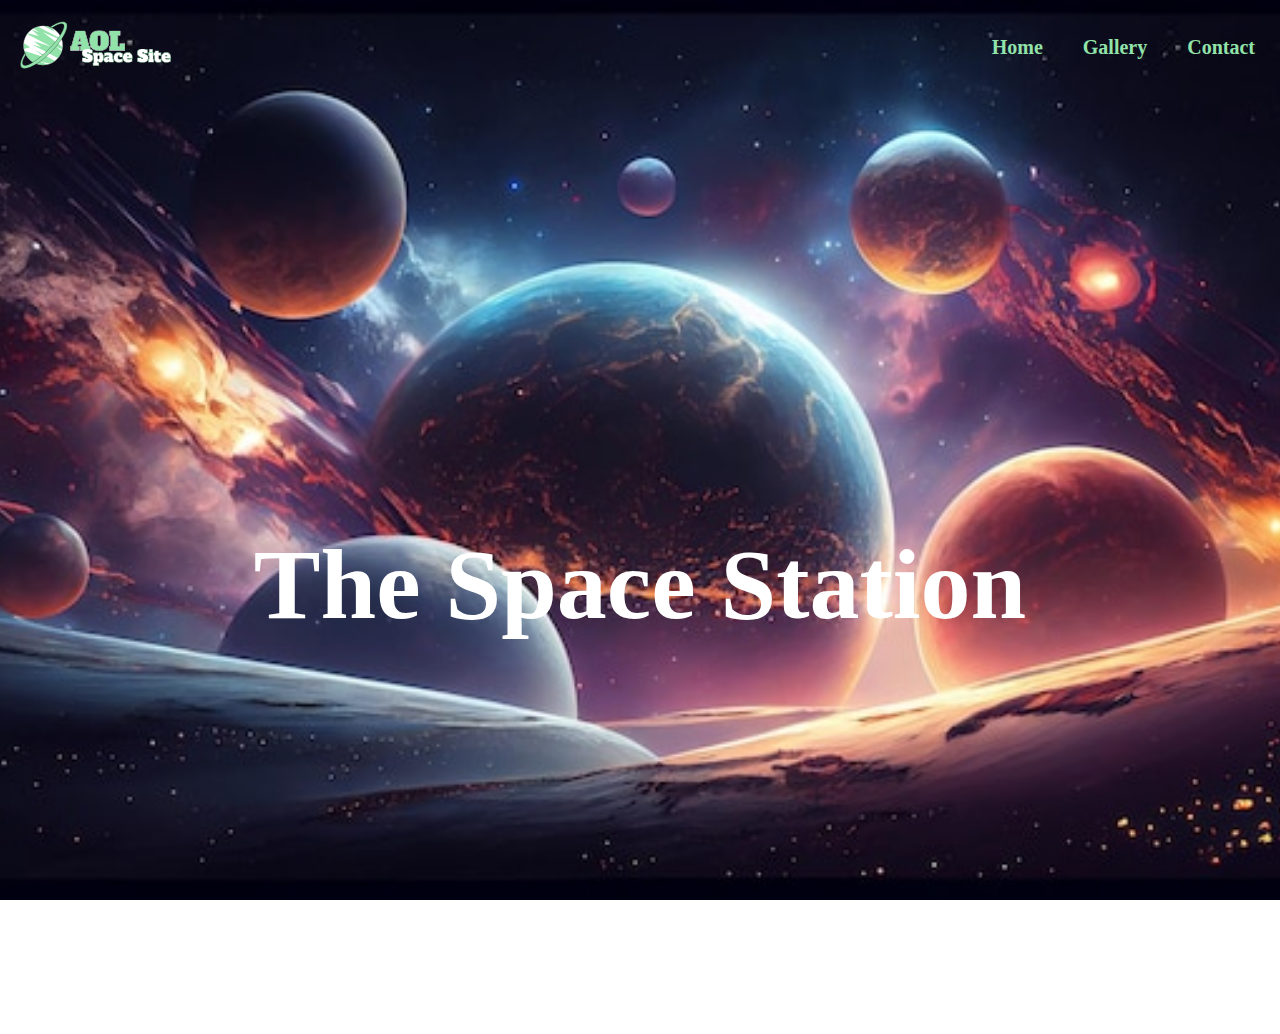
<file: Basic_HTML_Website/index.html>
<!DOCTYPE html>
<html lang="en">
<head>
    <meta charset="UTF-8">
    <meta name="viewport" content="width=device-width, initial-scale=1.0">
    <link rel="stylesheet" href="styles/style.css" />
    <title>Document</title>
</head>
<body class="bg-image">
    <header>
        <nav id="nav">
            <div id="logo">
                <img src="images/JG_Project_Logo.svg" alt="">
            </div>
            <ul>
                <li><a href="index.html">Home</a></li>
                <li><a href="gallery.html">Gallery</a></li>
                <li><a href="contact.html">Contact</a></li>
            </ul>
        </nav>
    </header>
    <main>
        <section id="hero">
            <div>
                <h1>The Space Station</h1>
            </div>
        </section>
        
    </main>
    <footer>
    
    </footer>
</body>

</html>
</file>
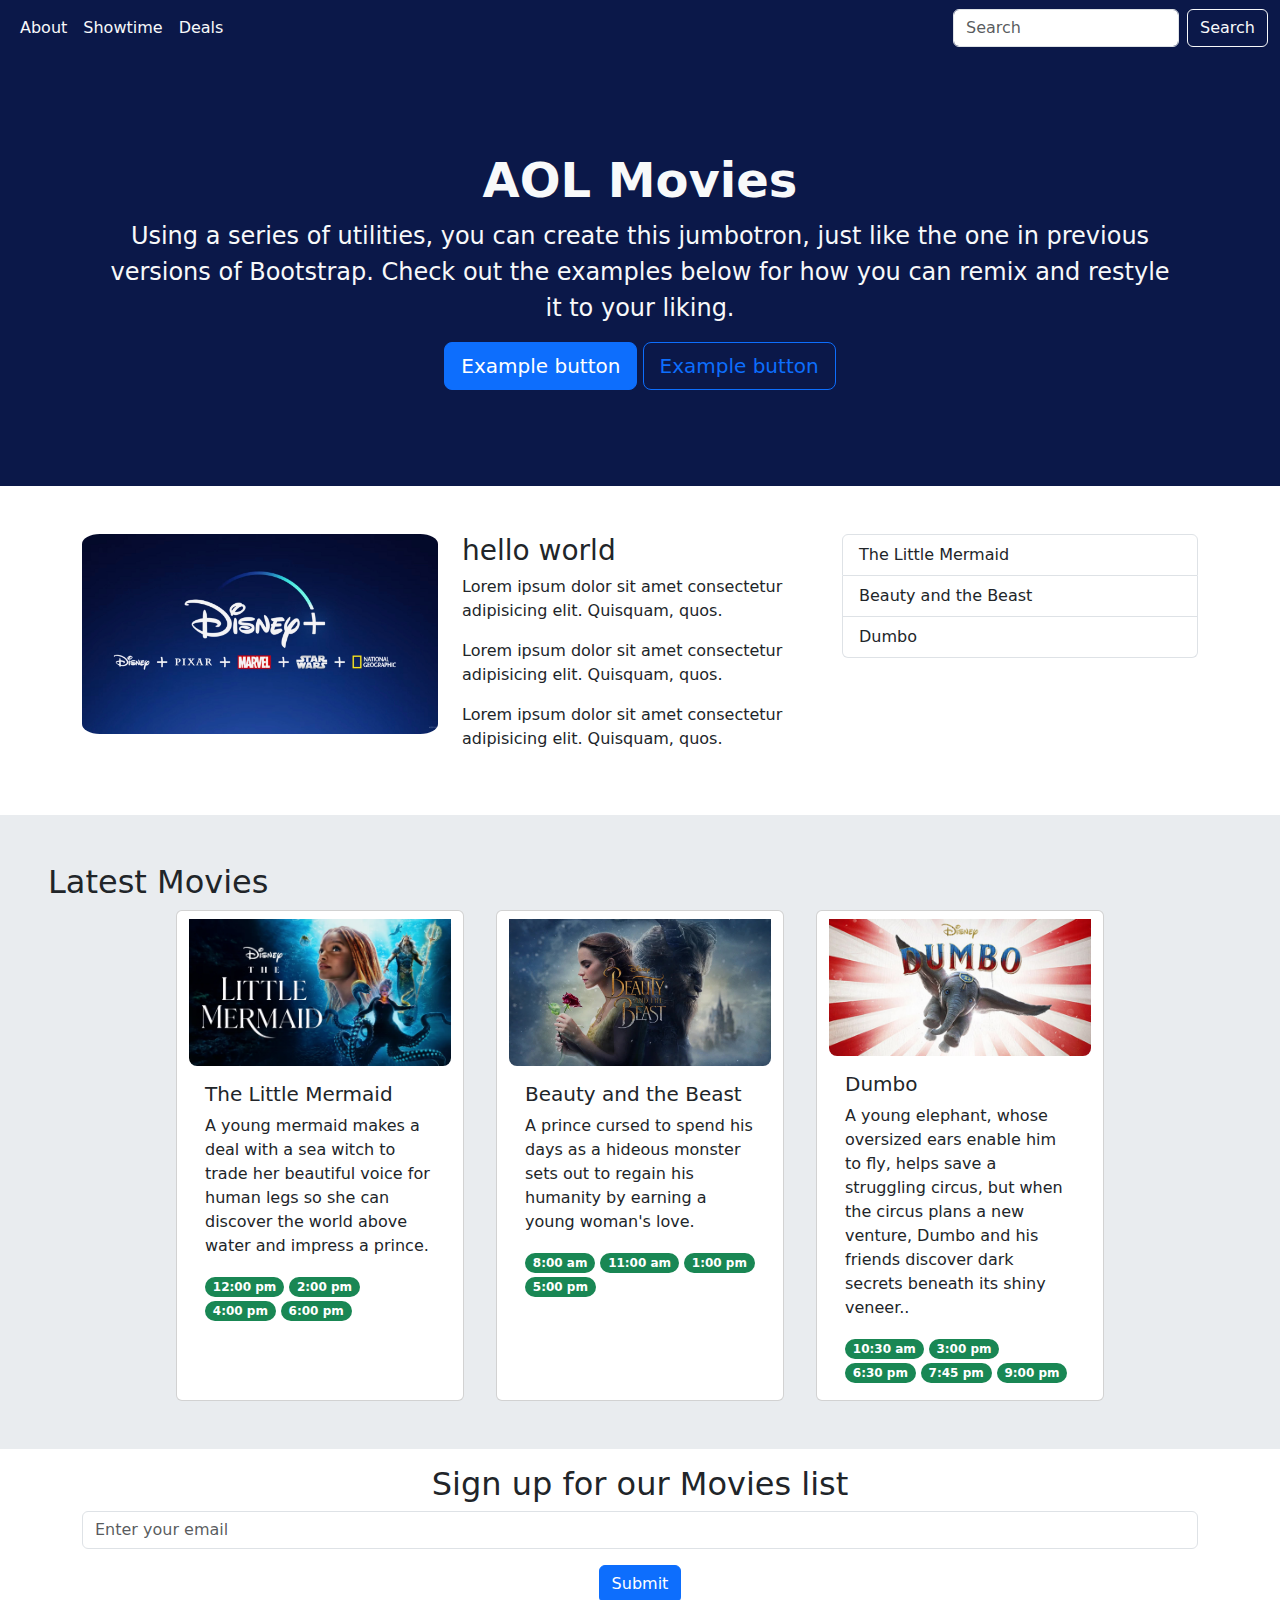
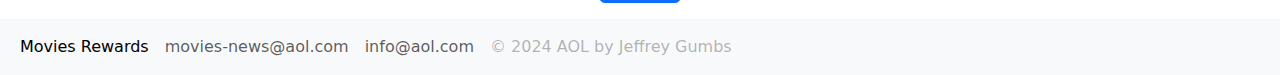
<file: bootstrap4_project/index.html>
<!DOCTYPE html>
<html lang="en">
<head>
    <meta charset="UTF-8">
    <meta name="viewport" content="width=device-width, initial-scale=1.0">
    <link rel="stylesheet" href="https://cdn.jsdelivr.net/npm/bootstrap@5.3.3/dist/css/bootstrap.min.css">
    <title>Aol Movies</title>
</head>
<body>
    <header>
      <nav class="navbar navbar-expand-lg" style="background-color: #0b1849;">
        <div class="container-fluid">
          <div class="collapse navbar-collapse" id="navbarSupportedContent">
            <ul class="navbar-nav te me-auto  mb-2 mb-lg-0">
              <li class="nav-item">
                <a class="nav-link text-light active" aria-current="page" href="#about">About</a>
              </li>
              <li class="nav-item active">
                <a class="nav-link text-light" href="#showTime">Showtime</a>
              </li>
              <li class="nav-item active">
                <a class="nav-link text-light" href="#deals">Deals</a>
              </li>
            </ul>
            <form class="d-flex" role="search">
              <input class="form-control me-2" type="search" placeholder="Search" aria-label="Search">
              <button class="btn btn-outline-light" type="submit">Search</button>
            </form>
          </div>
        </div>
      </nav></header>
    <main>
        <div class="p-5 mb-4 text-center" style="background-color: #0b1849;">
            <div class="container-fluid py-5">
              <h1 class="display-5 fw-bold text-light">AOL Movies</h1>
              <p class="px-5 fs-4 text-light">Using a series of utilities, you can create this jumbotron, just like the one in previous versions of Bootstrap. Check out the examples below for how you can remix and restyle it to your liking.</p>
              <button class="btn btn-primary btn-lg" type="button">Example button</button>
              <button class="btn btn-outline-primary btn-lg" type="button">Example button</button>
            </div>
          </div>
    </main>
    <section class="my-5" id="about">
        <div class="container">
            <div class="row">
              <div class="col">
                <img src="img/dis.jpg" style="height: 200px; border-radius: 5%;">
              </div>
              <div class="col">
                <h3>
                  hello world
                </h3>

                <p>Lorem ipsum dolor sit amet consectetur adipisicing elit. Quisquam, quos.</p>
                <p>Lorem ipsum dolor sit amet consectetur adipisicing elit. Quisquam, quos.</p>
                <p>Lorem ipsum dolor sit amet consectetur adipisicing elit. Quisquam, quos.</p>
              </div>
              <div class="col">
                <ul class="list-group">
                  <li class="list-group-item">The Little Mermaid</li>
                  <li class="list-group-item">Beauty and the Beast</li>
                  <li class="list-group-item">Dumbo</li>
                </ul>
              </div>
            </div>
          </div>
    </section>
    <section id="showTime" class="row p-5  d-flex justify-content-center bg-body-secondary">
      <h2>Latest Movies</h2>
      <div class="card  mx-3 " style="width: 18rem;">
        <img src="img/scale.webp" class="card-img-top rounded-3 pt-2" alt="...">
        <div class="card-body gap-auto">
          <h5 class="card-title">The Little Mermaid</h5>
          <p class="card-text">A young mermaid makes a deal with a sea witch to trade her beautiful voice for human legs so she can discover the world above water and impress a prince.</p>
          <span class="badge rounded-pill text-bg-success">12:00 pm</span>
          <span class="badge rounded-pill text-bg-success">2:00 pm</span>
          <span class="badge rounded-pill text-bg-success">4:00 pm</span>
          <span class="badge rounded-pill text-bg-success">6:00 pm</span>
        </div>
      </div>
      <div class="card mx-3" style="width: 18rem;">
        <img src="img/image_19221b22.jpeg" class="card-img-top rounded-3 pt-2" alt="...">
        <div class="card-body">
          <h5 class="card-title">Beauty and the Beast</h5>
          <p class="card-text">A prince cursed to spend his days as a hideous monster sets out to regain his humanity by earning a young woman's love.</p>
          <span class="badge rounded-pill text-bg-success">8:00 am</span>
          <span class="badge rounded-pill text-bg-success">11:00 am</span>
          <span class="badge rounded-pill text-bg-success">1:00 pm</span>
          <span class="badge rounded-pill text-bg-success">5:00 pm</span>
        </div>
      </div>
      <div class="card mx-3" style="width: 18rem;">
        <img src="img/0a145465bcc5368d8ee36b090e888753-1.jpg" class="rounded-3 pt-2" alt="...">
        <div class="card-body">
          <h5 class="card-title">Dumbo</h5>
          <p class="card-text three-line-truncate">A young elephant, whose oversized ears enable him to fly, helps save a struggling circus, but when the circus plans a new venture, Dumbo and his friends discover dark secrets beneath its shiny veneer..</p>
          <span class="badge rounded-pill text-bg-success">10:30 am</span>
          <span class="badge rounded-pill text-bg-success">3:00 pm</span>
          <span class="badge rounded-pill text-bg-success">6:30 pm</span>
          <span class="badge rounded-pill text-bg-success">7:45 pm</span>
          <span class="badge rounded-pill text-bg-success">9:00 pm</span>
        </div>
      </div>
    </section>
    <section class="container text-center my-3" id="deals">
      <h2>Sign up for our  Movies list</h2>
      <form>
        <div class="mb-3">
          <input type="email" class="form-control" id="exampleInputEmail1" aria-describedby="emailHelp" placeholder="Enter your email">
        </div>
        <button type="submit" class="btn btn-primary">Submit</button>
      </form>
    </section>
    <footer>
      <nav class="navbar navbar-expand-lg bg-body-tertiary">
        <div class="container-fluid">
          <div class="collapse navbar-collapse" id="navbarNav">
            <ul class="navbar-nav">
              <li class="nav-item">
                <a class="nav-link active" aria-current="page" href="#">Movies Rewards</a>
              </li>
              <li class="nav-item">
                <a class="nav-link" href="#">movies-news@aol.com</a>
              </li>
              <li class="nav-item">
                <a class="nav-link" href="#">info@aol.com</a>
              </li>
              <li class="nav-item">
                <a class="nav-link disabled" aria-disabled="true">&copy 2024 AOL by Jeffrey Gumbs</a>
              </li>
            </ul>
          </div>
        </div>
      </nav>
    </footer>
    <script src="https://cdn.jsdelivr.net/npm/bootstrap@5.3.3/dist/js/bootstrap.bundle.min.js" integrity="sha384-YvpcrYf0tY3lHB60NNkmXc5s9fDVZLESaAA55NDzOxhy9GkcIdslK1eN7N6jIeHz" crossorigin="anonymous"></script>
</body>
</html>
</file>
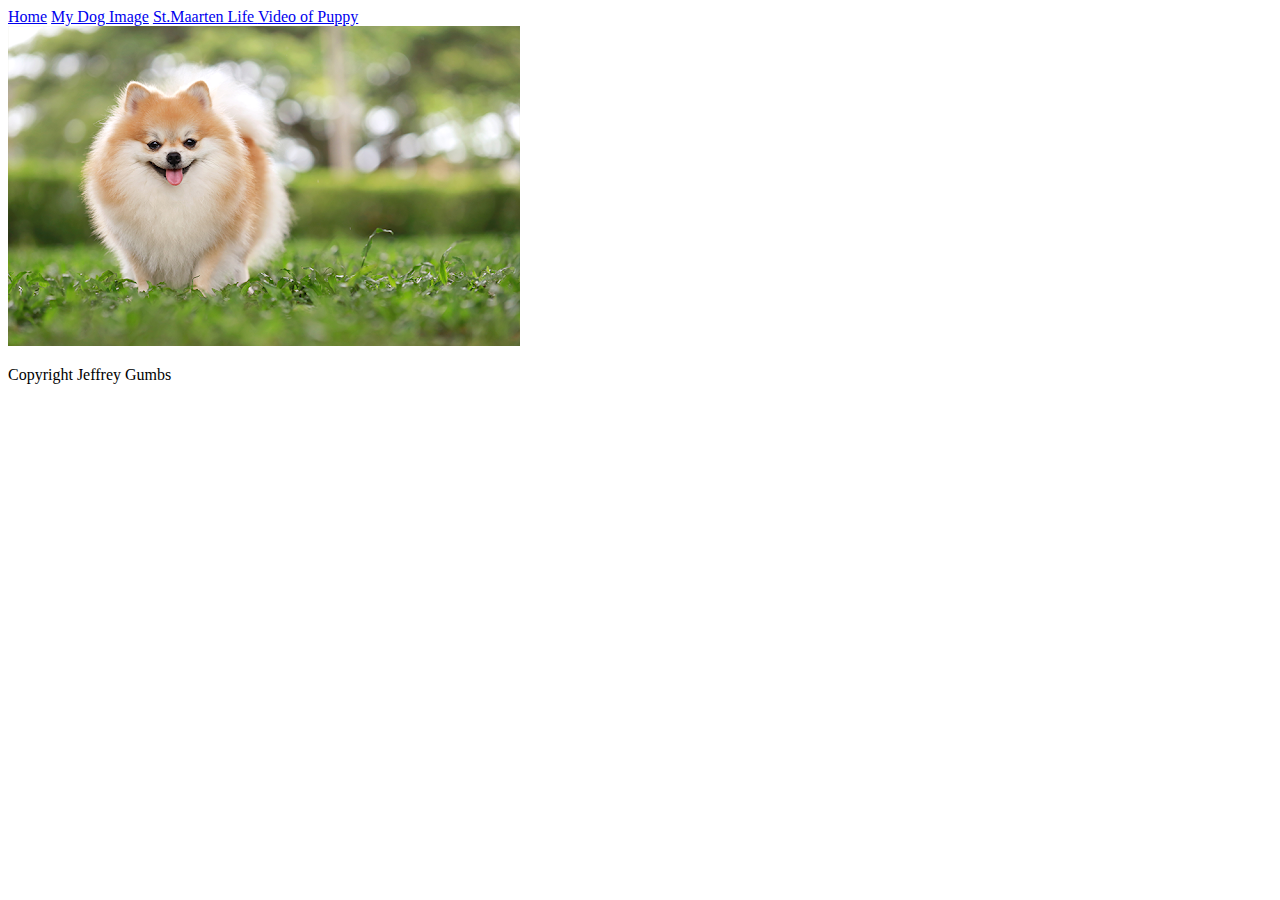
<file: Dog.html>
<!DOCTYPE html>
<html lang="en">
<head>
    <meta charset="UTF-8">
    <meta name="viewport" content="width=device-width, initial-scale=1.0">
    <title>Document</title>
</head>
<header>
    <nav>
        <a href="Assignment.html">Home</a>
    <a href="Dog.html">My Dog Image</a>
    <a href="https://ik.imgkit.net/3vlqs5axxjf/external/ik-seo/http://images.ntmllc.com/v4/hotel/P38/P38256/P38256_EXT_Z3835D/Hilton-Vacation-Club-Royal-Palm-Exterior.jpg?tr=w-780%2Ch-437%2Cfo-auto">St.Maarten Life </a>
    <a href="Dog_Video.html">Video of Puppy</a>
</nav>
</header>
<body>
    <main>
    <img src="images/Pomeranians-are-small-dogs-and-one-of-the-best-dog-breeds-for-seniors.png" alt="dog">
</main>
<footer>
    <p>Copyright Jeffrey Gumbs</p>
</footer>
</body>
</html>
</file>
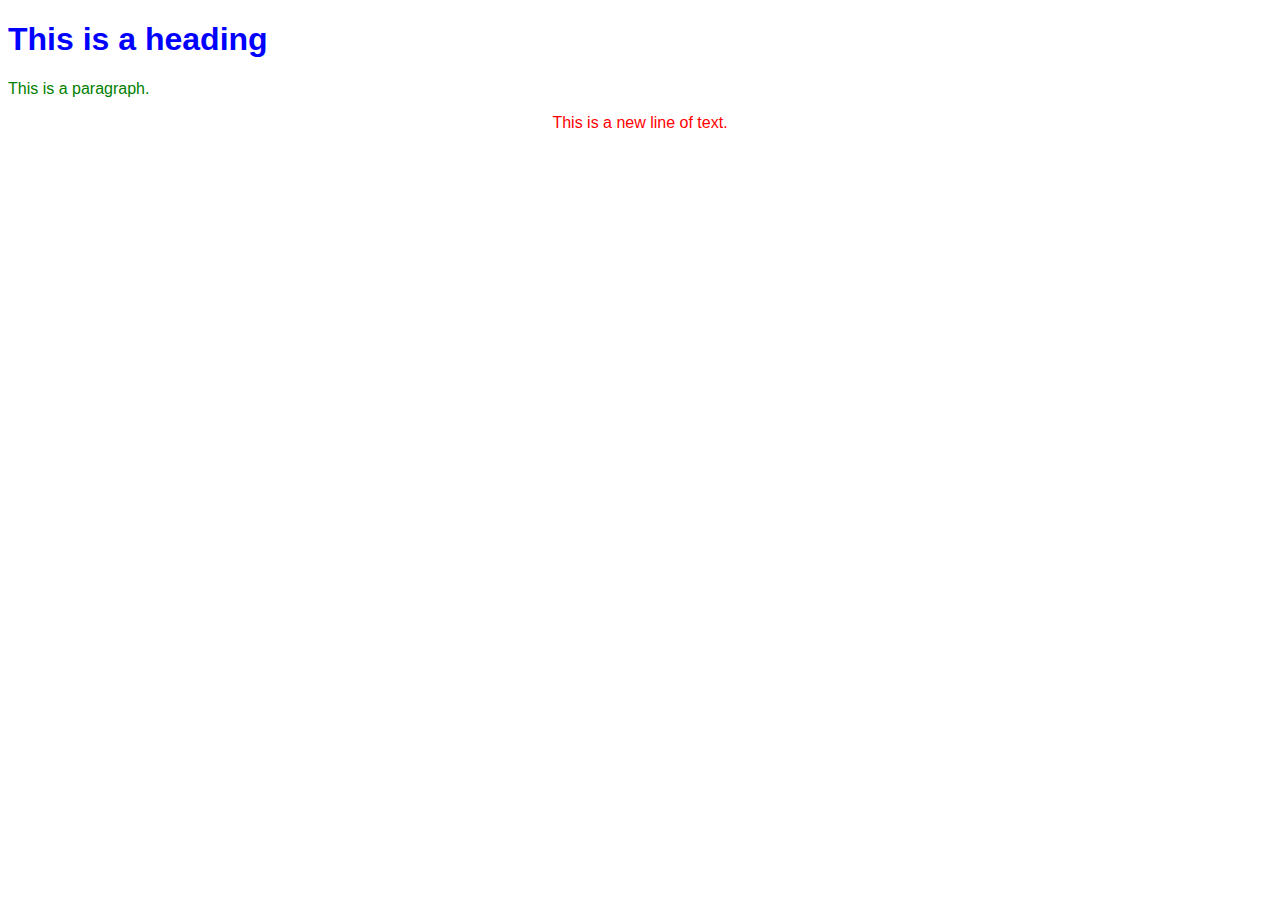
<file: Basic_HTML_and_CSS/Basic_HTML_4.html>
<!DOCTYPE html>
<html>
<head>
    <title>Basic HTML 4</title>
    <style>
        body {
            font-family: Arial, sans-serif;
        }

        h1 {
            color: blue;
        }

        p {
            color: green;
        }

        .new-text {
            color: red;
            text-align: center;
        }
    </style>
</head>
<body>
    <div>
        <h1>This is a heading</h1>
        <p>This is a paragraph.</p>
        <p class="new-text">This is a new line of text.</p>
    </div>
</body>
</html>
</file>
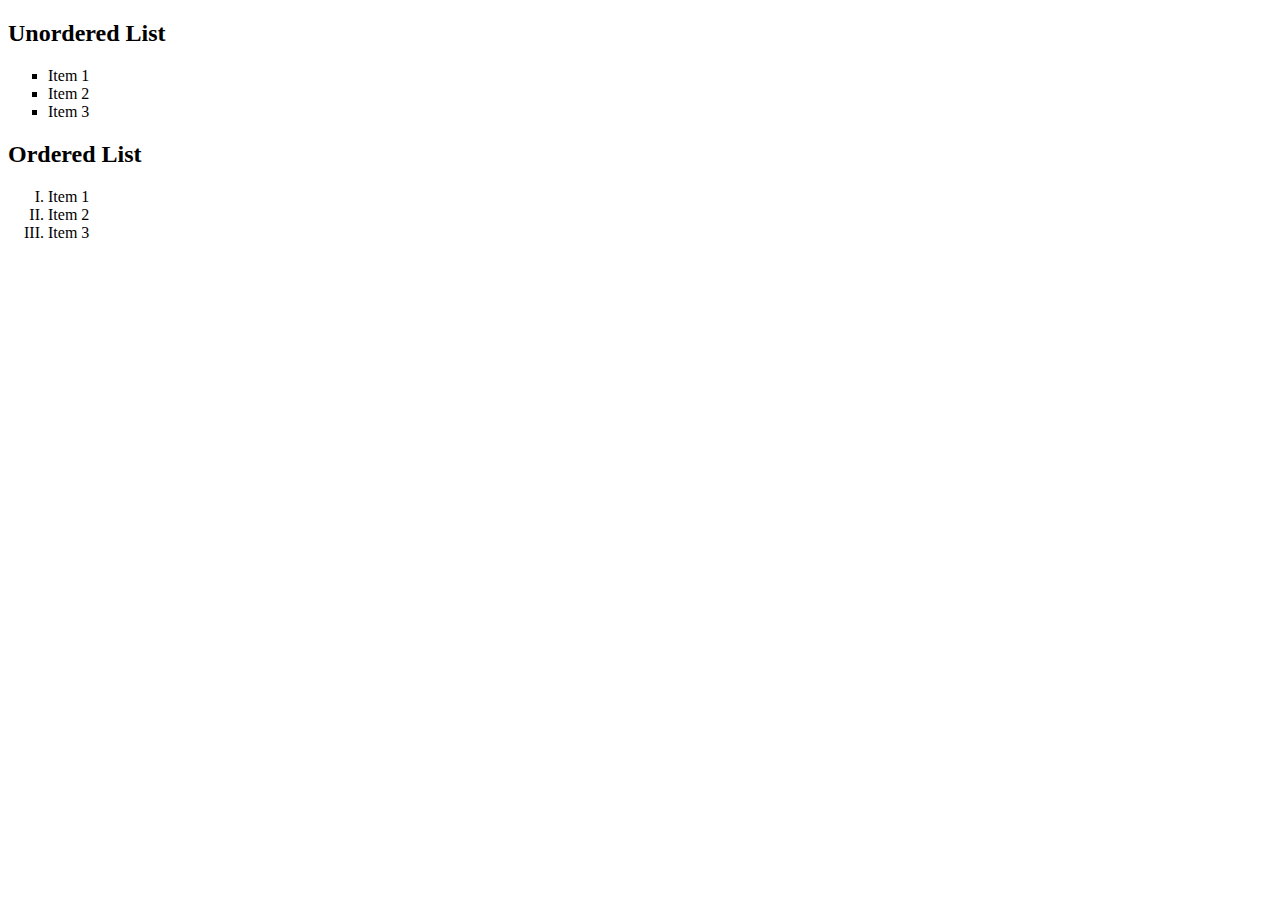
<file: Basic_HTML_and_CSS/HTML_Lists.html>
<!DOCTYPE html>
<html>
<head>
    <title>HTML Lists</title>
    <link rel="stylesheet" href="CSS_Lists.css">
</head>
<body>
    <h2>Unordered List</h2>
    <ul>
        <li>Item 1</li>
        <li>Item 2</li>
        <li>Item 3</li>
    </ul>

    <h2>Ordered List</h2>
    <ol>
        <li>Item 1</li>
        <li>Item 2</li>
        <li>Item 3</li>
    </ol>
</body>
</html>
</file>
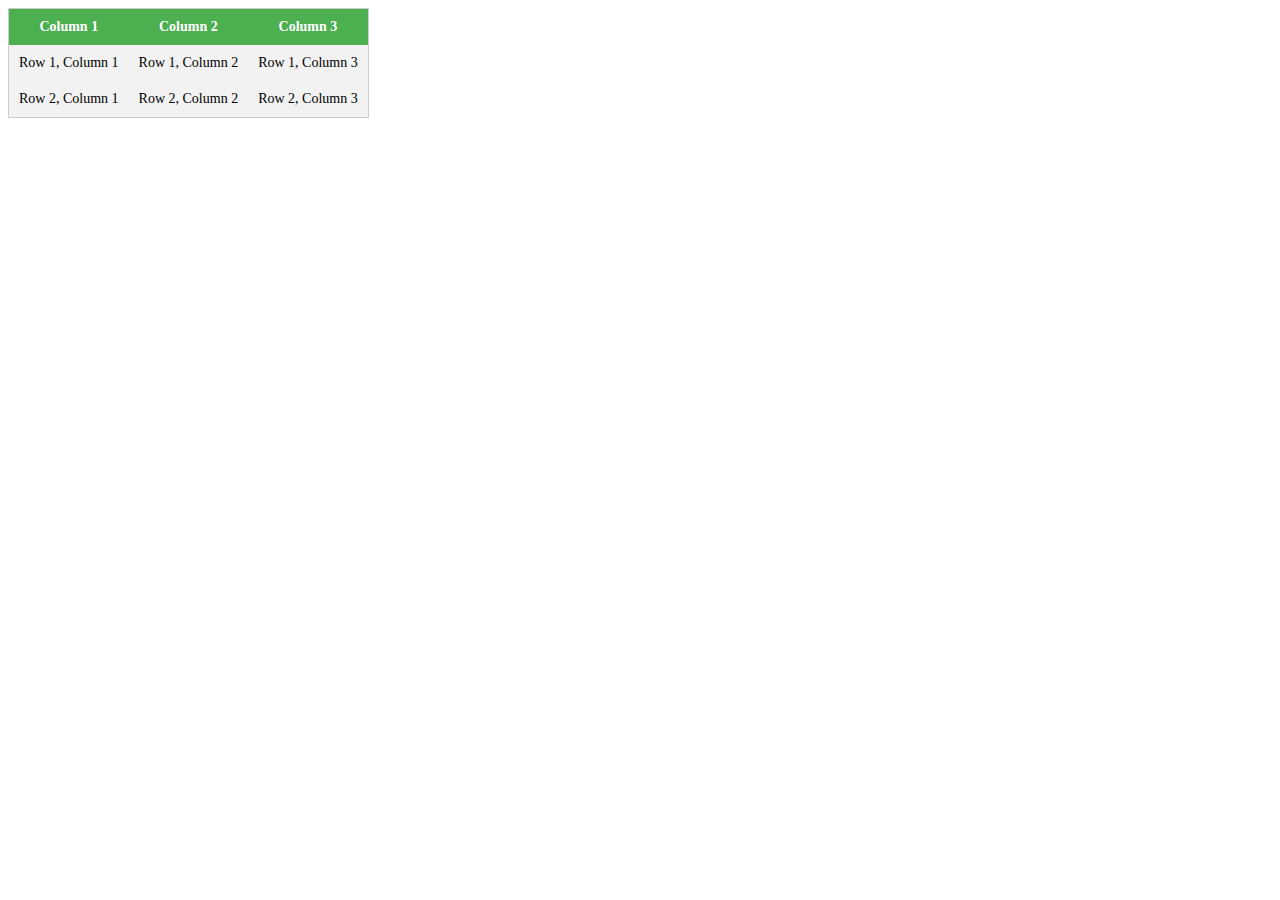
<file: Basic_HTML_and_CSS/HTML_Table.html>
<!DOCTYPE html>
<html>
<head>
    <title>HTML Table</title>
    <link rel="stylesheet" href="CSS_Table.css">
</head>
<body>
    <table>
        <tr>
            <th>Column 1</th>
            <th>Column 2</th>
            <th>Column 3</th>
        </tr>
        <tr>
            <td>Row 1, Column 1</td>
            <td>Row 1, Column 2</td>
            <td>Row 1, Column 3</td>
        </tr>
        <tr>
            <td>Row 2, Column 1</td>
            <td>Row 2, Column 2</td>
            <td>Row 2, Column 3</td>
        </tr>
    </table>
</body>
</html>
</file>
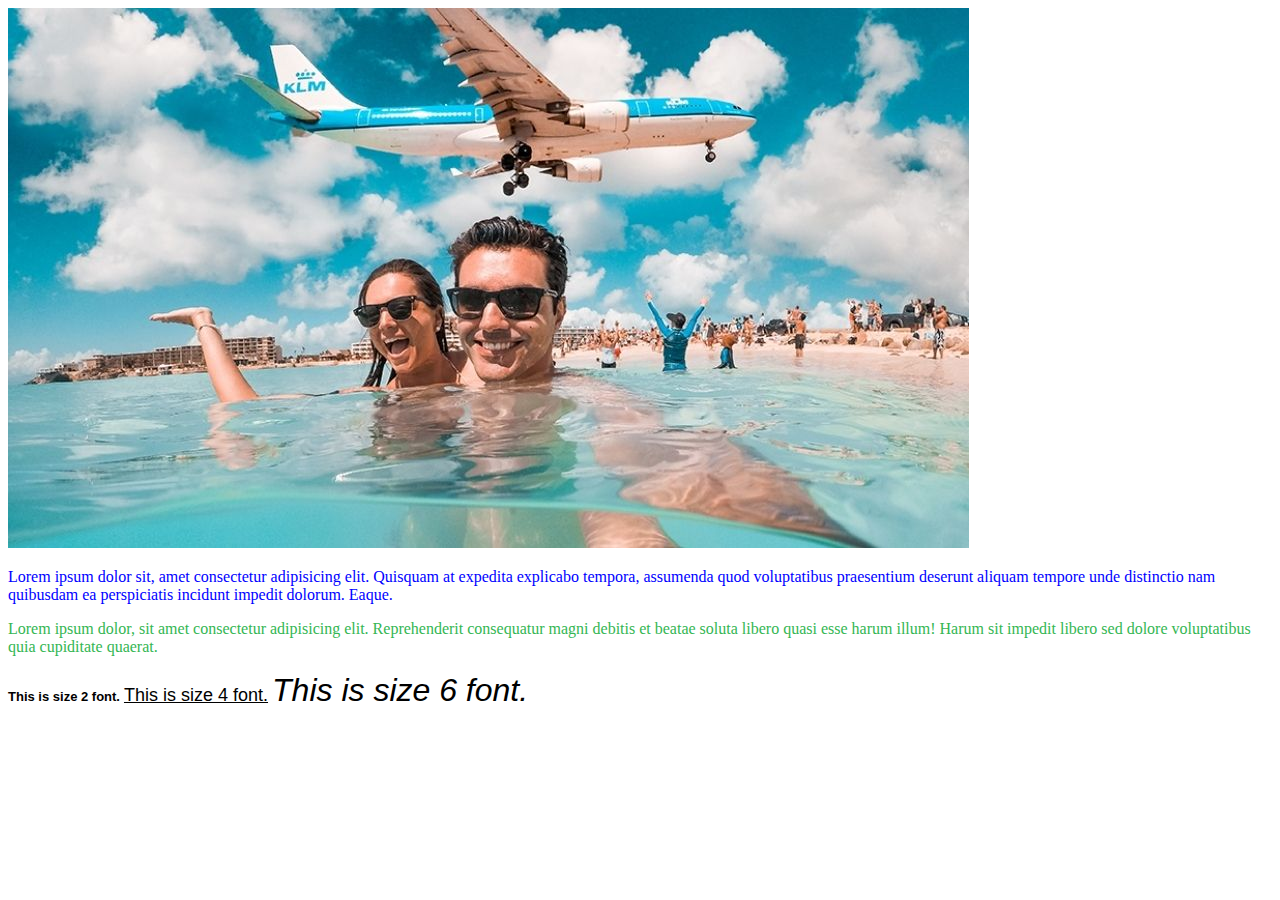
<file: Basic_HTML_and_JavaScript_1/Basic_HTML_1.html>
<!DOCTYPE html>
<html lang="en">
<head>
    <meta charset="UTF-8">
    <meta name="viewport" content="width=device-width, initial-scale=1.0">
    <title>Basic_HTML_1</title>
</head>
<body>
    <img src="images/57.jpg" alt="St.Maarten Airport">
    <p style="color: blue;">Lorem ipsum dolor sit, amet consectetur adipisicing elit. Quisquam at expedita explicabo tempora, assumenda quod voluptatibus praesentium deserunt aliquam tempore unde distinctio nam quibusdam ea perspiciatis incidunt impedit dolorum. Eaque.</p>
    <p style="color: #34b653;">Lorem ipsum dolor, sit amet consectetur adipisicing elit. Reprehenderit consequatur magni debitis et beatae soluta libero quasi esse harum illum! Harum sit impedit libero sed dolore voluptatibus quia cupiditate quaerat.</p>
    <b><font face="Arial" size="2">This is size 2 font.</font></b>
    <u><font face="Arial" size="4">This is size 4 font.</font></u>
    <i><font face="Arial" size="6">This is size 6 font.</font></i>
</body>
<script src="Basic_JavaScript_1.js"></script>
</html>
</file>
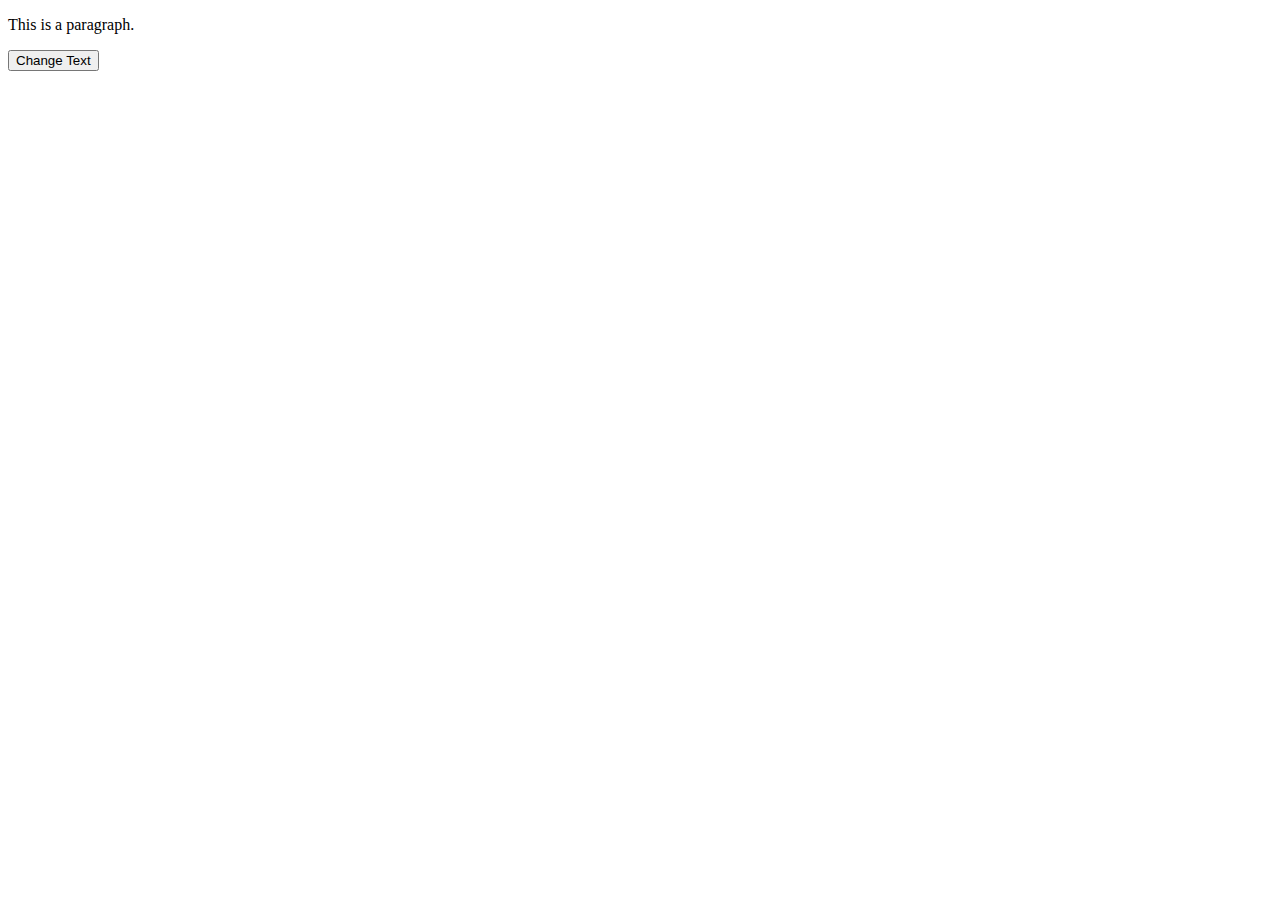
<file: Basic_HTML_and_JavaScript_1/Basic_HTML_2.html>
<!DOCTYPE html>
<html lang="en">
<head>
    <meta charset="UTF-8">
    <meta name="viewport" content="width=device-width, initial-scale=1.0">
    <title>Basic_HTML_2</title>
</head>
<body>
    <p id="myParagraph">This is a paragraph.</p>
    <button onclick="changeParagraphText()">Change Text</button>

    <script>
        function changeParagraphText() {
            const paragraph = document.getElementById("myParagraph");
            paragraph.textContent = "The paragraph text has been changed.";
        }
    </script>
</body>
</html>
</file>
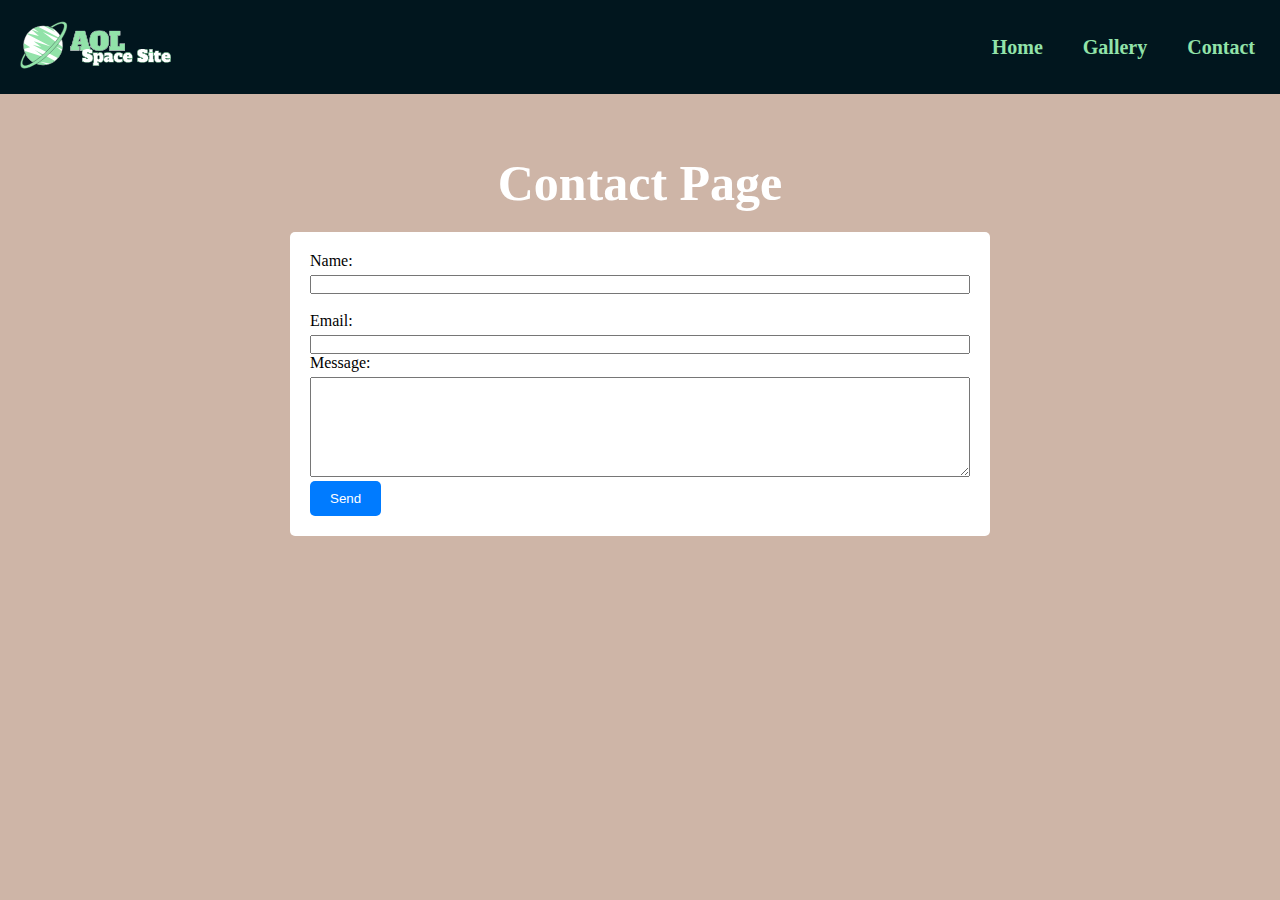
<file: Basic_HTML_Website/contact.html>
<!DOCTYPE html>
<html lang="en">
<head>
    <meta charset="UTF-8">
    <meta name="viewport" content="width=device-width, initial-scale=1.0">
    <link rel="stylesheet" href="styles/style.css" />
    <title>Gallery Page</title>
</head>
<body class="bg-gl">
    <header>
        <nav class="nav">
            <div id="logo">
                <img src="images/JG_Project_Logo.svg" alt="">
            </div>
            <ul>
                <li><a href="index.html">Home</a></li>
                <li><a href="gallery.html">Gallery</a></li>
                <li><a href="contact.html">Contact</a></li>
            </ul>
        </nav>
    </header>
    <main>
        <h1 id="banner-text">Contact Page</h1>
        <section class="container">
            <form action="mailto:your_email@example.com" method="post">
    <label for="name">Name:</label>
    <input type="text" id="name" name="name" required>   

    <br>
    <label for="email">Email:</label>
    <input   
 type="email" id="email" name="email" required>
    <br>
    <label for="message">Message:</label>
    <textarea id="message" name="message" rows="4" required></textarea>
    <br>
    <input type="submit" value="Send">   

  </form>

        </section>
                
    </main>
    <footer>

    </footer>
</body>
</html>
</file>
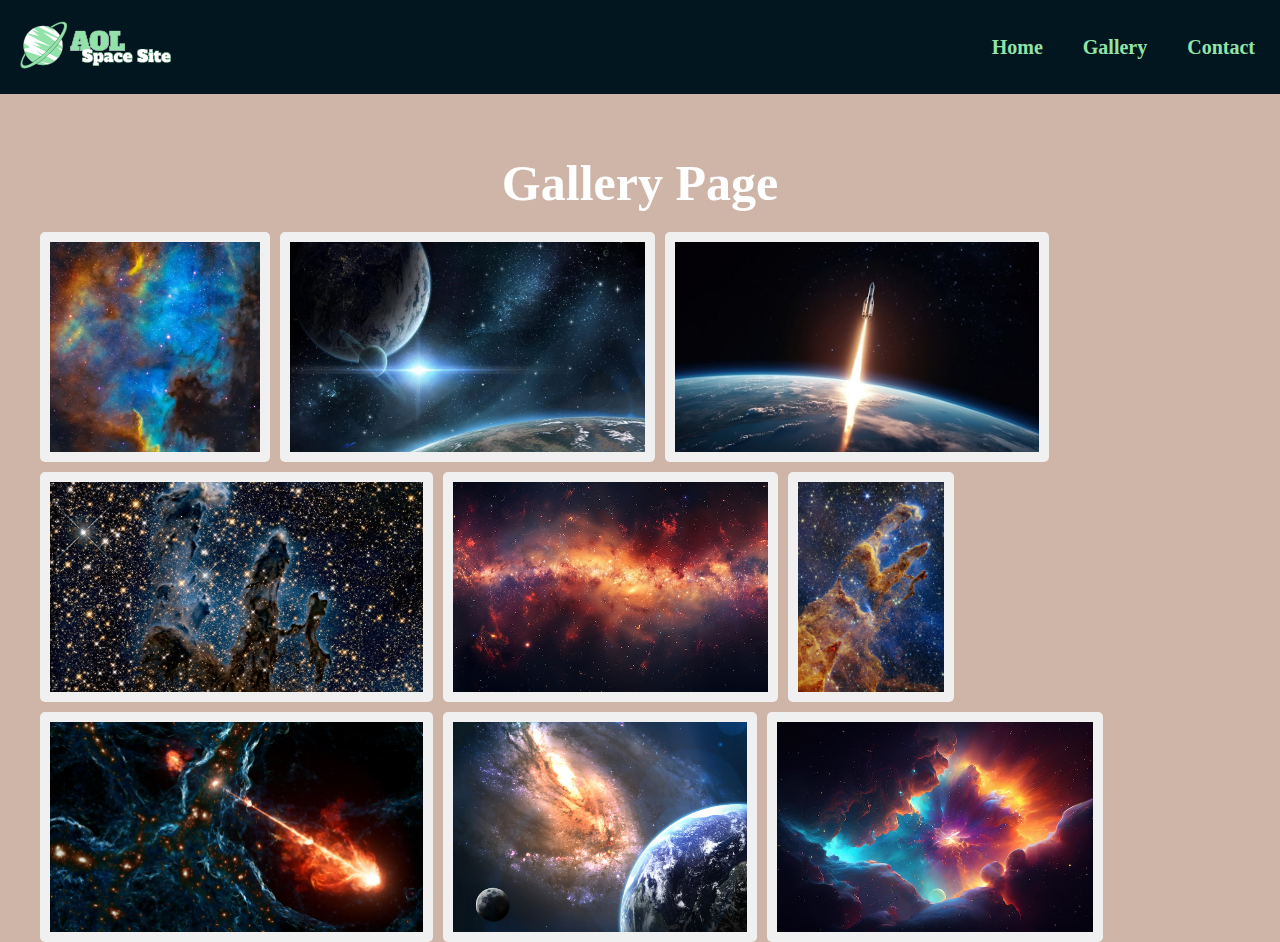
<file: Basic_HTML_Website/gallery.html>
<!DOCTYPE html>
<html lang="en">
<head>
    <meta charset="UTF-8">
    <meta name="viewport" content="width=device-width, initial-scale=1.0">
    <link rel="stylesheet" href="styles/style.css" />
    <title>Gallery Page</title>
</head>
<body class="bg-gl">
    <header>
        <nav class="nav">
            <div id="logo">
                <img src="images/JG_Project_Logo.svg" alt="">
            </div>
            <ul>
                <li><a href="index.html">Home</a></li>
                <li><a href="gallery.html">Gallery</a></li>
                <li><a href="contact.html">Contact</a></li>
            </ul>
        </nav>
    </header>
    <main>
        <h1 id="banner-text">Gallery Page</h1>
        <section class="container">
                <img class="item" src="images/spacestation1.jpg" alt="">
                <img class="item" src="images/spacestation2.jpg" alt="">
                <img class="item" src="images/spacestation3.jpeg" alt="">
                <img class="item" src="images/spacestation4.jpg" alt="">
                <img class="item" src="images/spacestation5.jpg" alt="">
                <img class="item" src="images/spacestation6.jpg" alt="">
                <img class="item" src="images/spacestation7.jpg" alt="">
                <img class="item" src="images/spacestation8.jpg" alt="">
                <img class="item" src="images/spacestation9.jpg" alt="">
    </main>
    <footer>

    </footer>
</body>
</html>
</file>
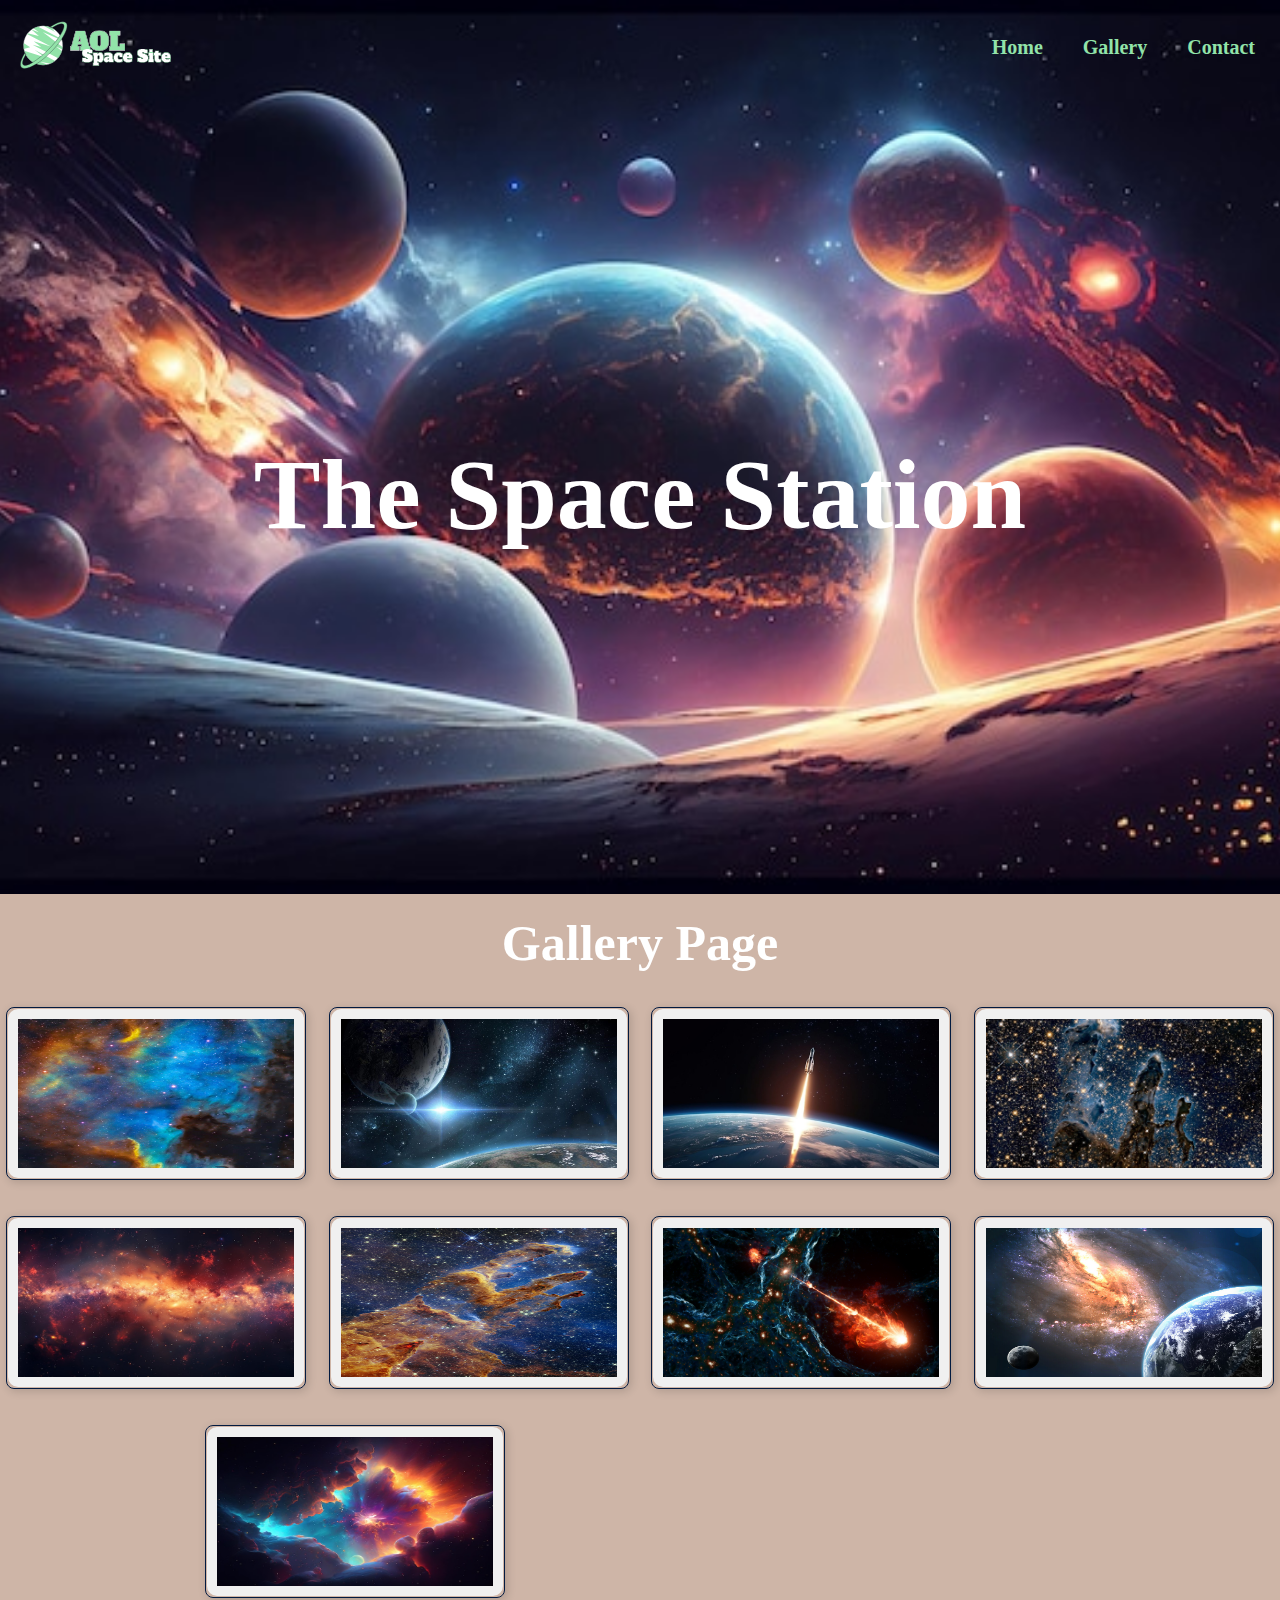
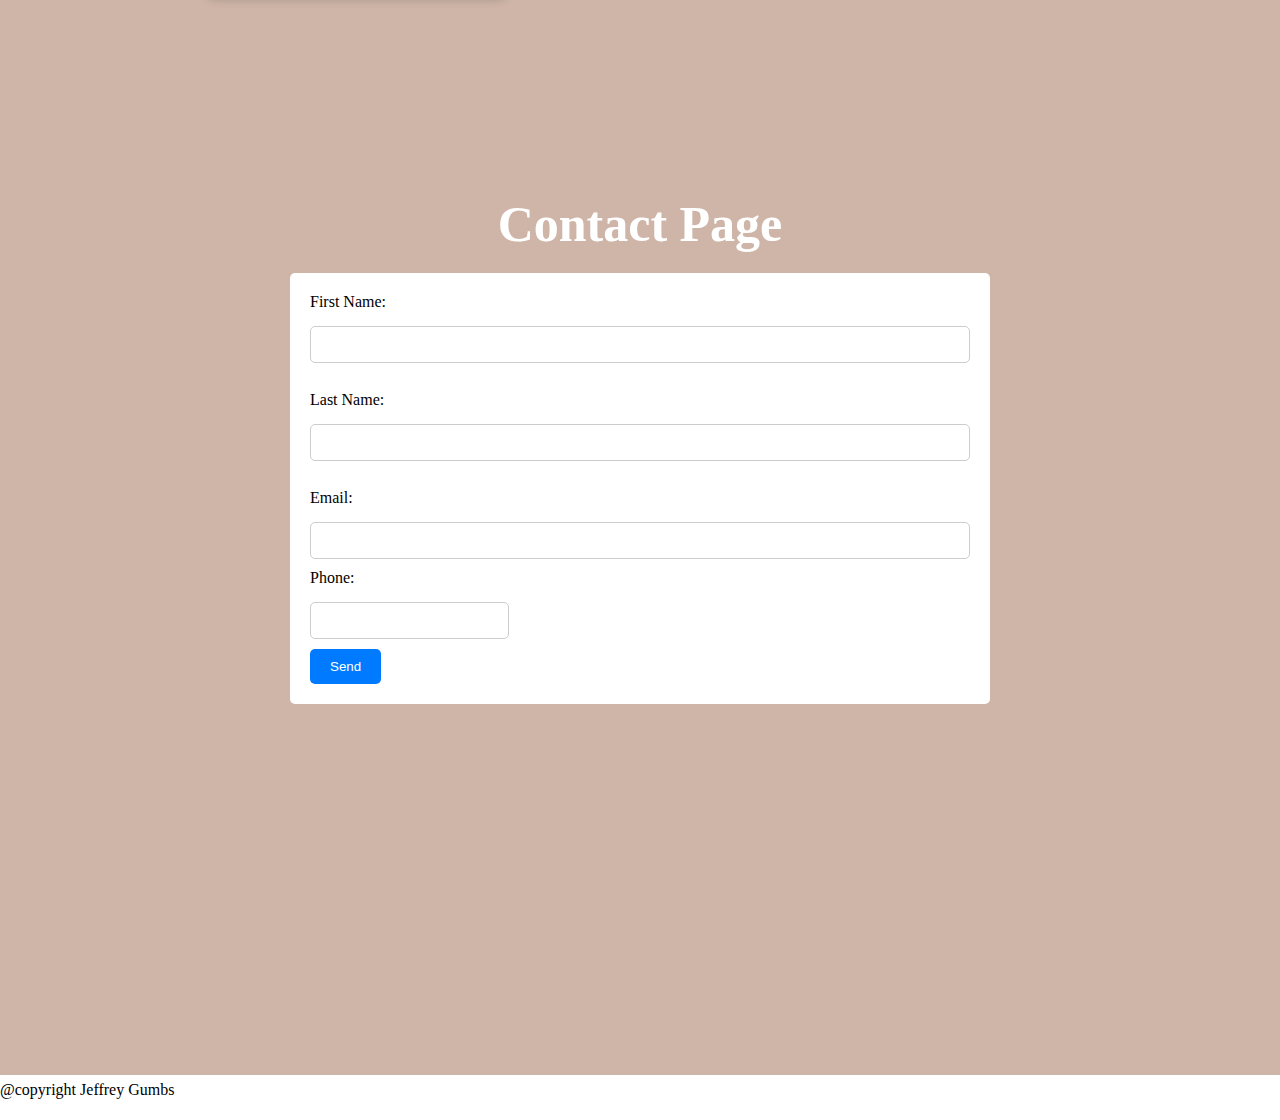
<file: One-Page-Website/one_page_website.html>
<!DOCTYPE html>
<html lang="en">
<head>
    <meta charset="UTF-8">
    <meta name="viewport" content="width=device-width, initial-scale=1.0">
    <link rel="stylesheet" href="styles/style.css" />
    <link rel="stylesheet" href="styles/photo_projects.css" />
    <title>Document</title>
</head>
<body class="bg-image">
    <header>
        <nav id="nav">
            <div id="logo">
                <img src="images/JG_Project_Logo.svg" alt="">
            </div>
            <ul>
                <li><a href="#hero">Home</a></li>
                <li><a href="#gallery">Gallery</a></li>
                <li><a href="#contact">Contact</a></li>
            </ul>
        </nav>
    </header>
    <main>
        <section id="hero">
            <div>
                <h1>The Space Station</h1>
            </div>
        </section>
        
    </main>
    <section id="gallery" class="bg-gl">
    <h1 id="banner-text">Gallery Page</h1>
        <section class="container">
            <div class="photo-container">
                <div class="photo">
                    <img class="item" src="images/spacestation1.jpg" alt="">
                    <div class="photo-overlay">
                        <h2>Space Station 1</h2>
                        <p>Lorem ipsum dolor, sit amet consectetur adipisicing elit. Molestias,</p>
                    </div>
                </div>
            </div>

            <div class="photo-container">
                <div class="photo">
                    <img class="item" src="images/spacestation2.jpg" alt="">
                    <div class="photo-overlay">
                        <h2>Space Station 2</h2>
                        <p>Lorem ipsum dolor, sit amet consectetur adipisicing elit. Molestias,</p>
                    </div>
                </div>
            </div>

            <div class="photo-container">
                <div class="photo">
                    <img class="item" src="images/spacestation3.jpeg" alt="">
                    <div class="photo-overlay">
                        <h2>Space Station 3</h2>
                        <p>Lorem ipsum dolor, sit amet consectetur adipisicing elit. Molestias,</p>
                    </div>
            </div>
        </div>

            <div class="photo-container">
                <div class="photo">
                    <img class="item" src="images/spacestation4.jpg" alt="">
                    <div class="photo-overlay">
                        <h2>Space Station 4</h2>
                        <p>Lorem ipsum dolor, sit amet consectetur adipisicing elit. Molestias,</p>
                    </div>
        </div>
        </div>
            <div class="photo-container">
                <div class="photo">
                    <img class="item" src="images/spacestation5.jpg" alt="">
                    <div class="photo-overlay">
                        <h2>Space Station 5</h2>
                        <p>Lorem ipsum dolor, sit amet consectetur adipisicing elit. Molestias,</p>
                    </div>
                </div>
        </div>

            <div class="photo-container">
                <div class="photo">
                    <img class="item" src="images/spacestation6.jpg" alt="">
                    <div class="photo-overlay">
                        <h2>Space Station 6</h2>
                        <p>Lorem ipsum dolor, sit amet consectetur adipisicing elit. Molestias,</p>
                    </div>
                </div>
            </div>

            <div class="photo-container">
                <div class="photo">
                    <img class="item" src="images/spacestation7.jpg" alt="">
                    <div class="photo-overlay">
                        <h2>Space Station 7</h2>
                        <p>Lorem ipsum dolor, sit amet consectetur adipisicing elit. Molestias,</p>
                    </div>
                </div>
            </div>

            <div class="photo-container">
                <div class="photo">
                    <img class="item" src="images/spacestation8.jpg" alt="">
                    <div class="photo-overlay">
                        <h2>Space Station 8</h2>
                        <p>Lorem ipsum dolor, sit amet consectetur adipisicing elit. Molestias,</p>
                    </div>
                </div>
            </div>

            <div class="photo-container">
                <div class="photo">
                    <img class="item" src="images/spacestation9.jpg" alt="">
                    <div class="photo-overlay">
                        <h2>Space Station 9</h2>
                        <p>Lorem ipsum dolor, sit amet consectetur adipisicing elit. Molestias,</p>
                    </div>
                </div>
            </div>

                <iframe width="560" height="315" src="https://www.youtube.com/embed/_hHwz1UWJmI?si=qm7SJJLtp8B9nRhX" title="YouTube video player" frameborder="0" allow="accelerometer; autoplay; clipboard-write; encrypted-media; gyroscope; picture-in-picture; web-share" referrerpolicy="strict-origin-when-cross-origin" allowfullscreen></iframe>
        </section>

        <section id="contact" class="bg-gl">
            <h1 id="banner-text">Contact Page</h1>
                <section >
                    <form action="mailto:your_email@example.com" method="post">
                        <label for="name">First Name:</label>
                        <input class="input-field" type="text" id="name" name="name" required>   
                        <br>
                        <label for="name">Last Name:</label>
                        <input class="input-field" type="text" id="name" name="name" required>   
                        <br>
                        <label for="email">Email:</label>
                        <input class="input-field" type="email" id="email" name="email" required>
                        <br>
                        <label for="number">Phone:</label>
                        <input class="input-field" type="number" id="email" name="email" required>
                        <br>
                        <input type="submit" value="Send">   
                    </form>
                </section>
        </section>

    <footer>
        <p>@copyright Jeffrey Gumbs </p>
    </footer>

</body>

</html>
</file>
<file: Basic_HTML_Website/styles/style.css>
* {
    margin: 0;
    padding: 0;
    box-sizing: border-box;
}

.bg-image {
    background-image: url('../images/homeImage.jpg');
    background-size: cover;
    background-repeat: no-repeat;
    background-position: center;
    height: 100vh;
}

.nav {
    display: flex;
    justify-content: space-between;
    align-items: center;
    padding: 5px;
    background-color: #01161E;
    
}
#nav {
    display: flex;
    justify-content: space-between;
    align-items: center;
    padding: 5px;
    
}

nav ul {
    display: flex;
    list-style: none;
}

nav ul li a {
    font-size: 20px;
    font-weight: 800;
    margin:0 20px;
    text-decoration: none;
    color: #92E3A9;
}

nav ul li a:hover {
    cursor: pointer;
    color: #fff;
    background-color: #92E3A9;
    padding: 15px;
    border-radius: 5px;
}

#logo img {
    height: 80px;
}

#hero {
    display: flex;
    justify-content: center;
    align-items: center;
    text-align: center;
    height: 100vh;
    color: #fff;
    font-size: 50px;
    font-weight: 800;
}

.bg-gl {
    background-color: #CEB5A7;
    height: 100vh;
}

#banner-text {
    display: flex;
    justify-content: center;
    align-items: center;
    text-align: center;
    padding: 20px;
    color: #fff;
    font-size: 50px;
    font-weight: 800;
}
.container {
  display: flex;
  flex-wrap: wrap;
  gap: 10px;
}

.container img {
    height: 230px;
}

.item {
    background-color: #f0f0f0;
    padding: 10px;
    grid-row: span 2;
    grid-column: span 2;
    border-radius: 5px;
}

main{
    margin: 40px;
}

form {
  max-width: 700px;
  width: 100%;
  margin: 0 auto;
  padding: 20px;
  background-color: #fff;
  border-radius: 5px;
}

label {
  display: block;
  margin-bottom: 5px;
}

input[type="text"],
input[type="email"],
textarea {
  width: 100%;
  padding:   
 10px;
  border: 1px solid   
 #ccc;
}

textarea {
  height: 100px;
}

input[type="submit"] {
  padding: 10px 20px;
  border-radius: 5px;
  background-color: #007bff;
  color: white;
  border: none;
  cursor: pointer;
}
</file>
<file: Basic_HTML_and_CSS/CSS_Lists.css>
ol {
    list-style-type: upper-roman; /* Change to your desired style */
}

ul {
    list-style-type: square; /* Change to your desired style */
}
</file>
<file: Basic_HTML_and_CSS/CSS_Table.css>
table {
    border-collapse: collapse;
    border: 1px solid #ccc;
    background-color: #f2f2f2;
}

th, td {
    padding: 10px;
    text-align: center;
    font-size: 14px;
}

th {
    background-color: #4CAF50;
    color: white;
}

tr:hover {
    background-color: #ddd;
}
</file>
<file: One-Page-Website/styles/style.css>
* {
    margin: 0;
    padding: 0;
    box-sizing: border-box;
}

.bg-image {
    background-image: url('../images/homeImage.jpg');
    background-attachment: fixed;
    background-size: cover;
    background-repeat: no-repeat;
    background-position: center;
    height: 100vh;
}

.nav {
    display: flex;
    justify-content: space-between;
    align-items: center;
    padding: 5px;
    background-color: #01161E;
    
}
#nav {
    display: flex;
    justify-content: space-between;
    align-items: center;
    padding: 5px;
    
}

nav ul {
    display: flex;
    list-style: none;
}

nav ul li a {
    font-size: 20px;
    font-weight: 800;
    margin:0 20px;
    text-decoration: none;
    color: #92E3A9;
}

nav ul li a:hover {
    cursor: pointer;
    color: #fff;
    background-color: #92E3A9;
    padding: 15px;
    border-radius: 5px;
}

#logo img {
    height: 80px;
}

#hero {
    display: flex;
    justify-content: center;
    align-items: center;
    text-align: center;
    height: 80vh;
    color: #fff;
    font-size: 50px;
    font-weight: 800;
}

.bg-gl {
    background-color: #CEB5A7;
    height: 100vh;
    padding: auto;
}

#banner-text {
    display: flex;
    justify-content: center;
    align-items: center;
    text-align: center;
    padding: 20px;
    color: #fff;
    font-size: 50px;
    font-weight: 800;
}
.container {
  display: flex;
  flex-wrap: wrap;
  gap: 10px;
  justify-content: center;
}

.container img {
    height: 230px;
}

.item {
    background-color: #f0f0f0;
    padding: 10px;
    grid-row: span 2;
    grid-column: span 2;
    border-radius: 5px;
}

main{
    margin: 40px;
}

form {
  max-width: 700px;
  width: 100%;
  margin:auto;
  padding: 20px;
  background-color: #fff;
  border-radius: 5px;
}

label {
  display: block;
  margin-bottom: 5px;
}

input[type="text"],
input[type="email"],
textarea {
  width: 100%;
  padding:   
 10px;
  border: 1px solid   
 #ccc;
}

textarea {
    height: 100px;
}

input[type="submit"] {
  padding: 10px 20px;
  border-radius: 5px;
  background-color: #007bff;
  color: white;
  border: none;
  cursor: pointer;
}
iframe {
    margin: 50px 0 0 0;
}
.input-field {
    margin: 10px 0;
    padding: 10px;
    border-radius: 5px;
    border: 1px solid #ccc;
}
</file>
<file: One-Page-Website/styles/photo_projects.css>
p{
    font-weight: 300;
    line-height: 30px;
    padding-bottom: 15px;
}
.photo{
    position: relative;
    line-height: 0;
    margin-bottom: 2em;
    overflow: hidden;
    border-radius: 8px;
    padding: 1px;
    border: 1px solid #021a40;
    box-shadow: 2px 2px 10px  rgba(0, 0, 0, 0.16);
}
.photo-container{
    text-align: center;
    margin: 15px auto;
    width: 300px;
    height: 169px;
}
.photo-container img{
    max-width: 100%;
    width: 300px;
    height: 169px;
}
.photo-overlay{
    color: #fff;
    position: absolute;
    top: 0;
    right: 0;
    bottom: 0;
    left: 0;
    padding-left: 20px;
    padding-right: 20px;
    justify-content: center;
    align-items: center;
    background: rgba(0, 0, 0, 0.5);
}
.white-head{
    color: #fff;
    margin-top: 5%;
    line-height: 30px;
    padding-bottom: 20px;
}

.photo-overlay{
    opacity: 0;
    transition: opacity .1s;
    border-radius: 10px;
    cursor: pointer;
}

.photo-overlay p{
    width: 100%;
    height: 100%;
    color: #fff;
}

.photo-overlay:hover{
    opacity: 1;
}
.photo img{
    transition: transform .5s;
    transform-origin: 50% 50%;

    border-radius: 10px;
}
.photo:hover img{
    transform: scale(1.1);
}
</file>
